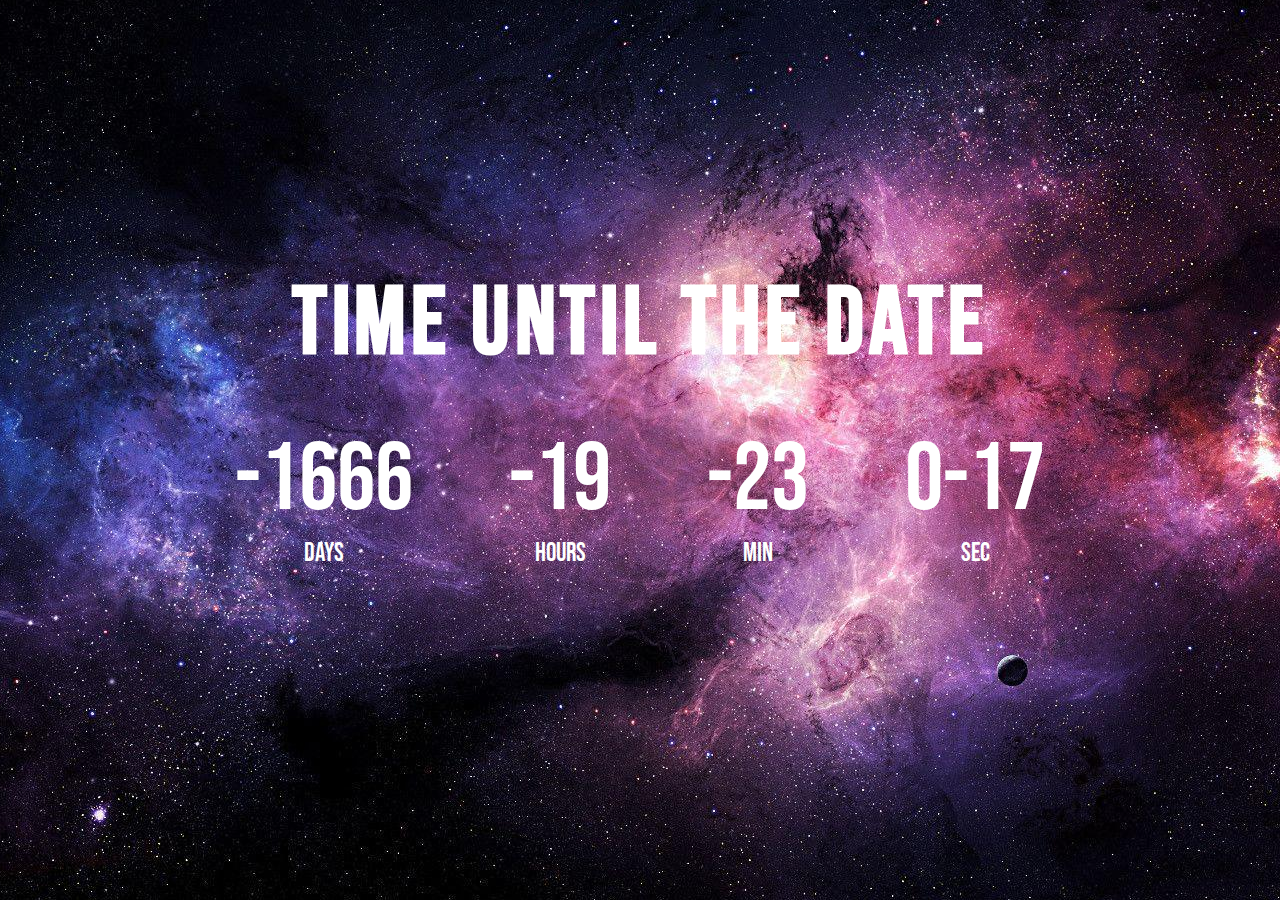
<file: Countdown/index.html>
<!DOCTYPE html>
<html>
    <head>

        <meta charset="UTF-8">
        <title>Countdown</title>
        <link rel="stylesheet" href="style.css"/>
        <script src="script.js" defer></script>

    </head>
    <body>


        <h1>Time until the date</h1>

        <div class="container">

            <div class="container-number">

                <p class="number" id="days">0</p>
                <span>Days</span>

            </div>
            
            <div class="container-number">

                <p class="number" id="hours">0</p>
                <span>Hours</span>

            </div>

            <div class="container-number">

                <p class="number" id="minutes">0</p>
                <span>Min</span>

            </div>
            
            <div class="container-number" >

                <p class="number" id="second">0</p>
                <span>Sec</span>

            </div>
        </div>

    </body>
</html>
</file>
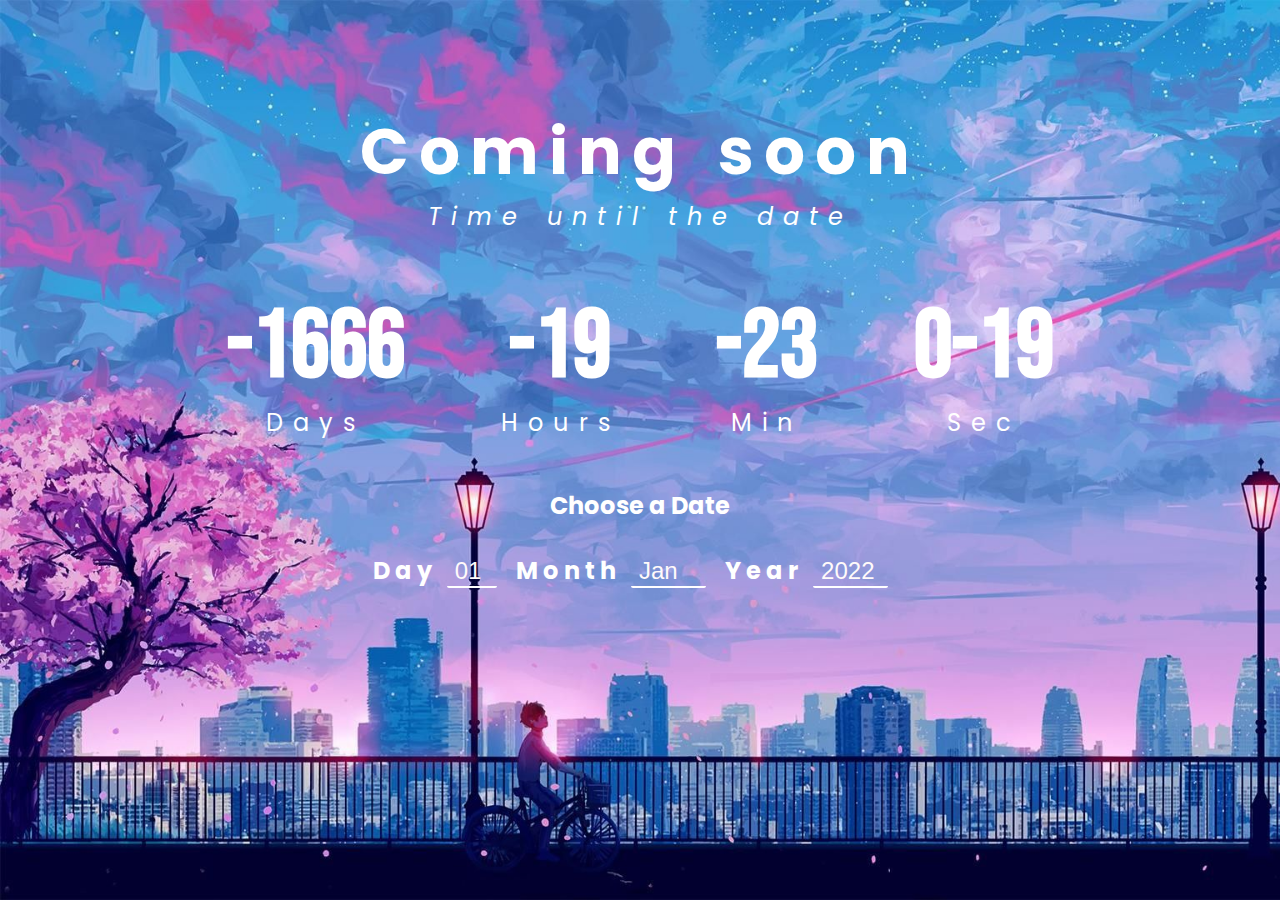
<file: Countdown/index2.html>
<!DOCTYPE html>
<html>
    <head>

        <meta charset="UTF-8">
        <title>Countdown</title>
        <link rel="stylesheet" href="estilo.css"/>
        <script src="script.js" defer></script>

    </head>
    <body>

        <div class="titulo">

            <p id="title">Coming soon</p>
            <div class="sub"><p id="sub-title">Time until the date</p></div>

        </div>

        <div class="main">
            
            <div class="container">

                <div class="container-number">

                    <p class="number" id="days">0</p>
                    <span>Days</span>

                </div>
            
                <div class="container-number">

                    <p class="number" id="hours">0</p>
                    <span>Hours</span>

                </div>

                <div class="container-number">

                    <p class="number" id="minutes">0</p>
                    <span>Min</span>

                </div>
            
                <div class="container-number" >

                    <p class="number" id="second">0</p>
                    <span>Sec</span>

                </div>

            </div>

            <p id="choose">Choose a Date</p>

            <div class="setDate">

                <p class="setItems">Day <input id="day" type="text" name="day" placeholder="01"></p>

                <p class="setItems">Month <input id="month" type="text" name="day" placeholder="Jan"></p>

                <p class="setItems">Year <input id="year" type="text" name="day" placeholder="2022"></p>

            </div>

        </div>

    </body>
</html>
</file>
<file: Countdown/style.css>
@import url(https://fonts.googleapis.com/css2?family=Bebas+Neue);
@import url(https://fonts.googleapis.com/css2?family=Poppins:wght@300&display=swap);

body {    
    background-image: url(img/back.jpg);
    background-size: auto;
    background-position: center;
    display: flex;
    flex-direction: column;
    align-items: center;
    justify-content: center;
    min-height: 100vh;
    margin: 0;
    font-family: "Bebas Neue";
    color: white;
}

.container {
    display: flex;
}

h1 {
    font-weight: normal;
    font-size: 6rem;
    margin-top: -4rem;
    font-weight: bold; 
    letter-spacing: 0.3rem;   
}

.number {
    margin: 0 3rem;
    font-size: 6rem;
}

.container-number {
    text-align: center;
    margin-top: -1.5rem;
}

span {
    font-size: 1.6rem;
}

.instruction {
    margin-top: -1rem;
    font-size: 2rem;
}

#data {
    border-radius: 0.35rem;
    border-color: none;
    height: 35px;
    width: 180px;
    border-style: none;
    align-items: center;
}

button {
    border-style: none;
    border-radius: 50%;
    height: 35px;
    width: 40px;
}

form {
    align-items: center;
}

#title {
    margin-top: -8rem;
}

.setDate {
    display: flex;
    margin-right: 80rem;
    margin-top: -8rem;
}
</file>
<file: Countdown/estilo.css>
@import url(https://fonts.googleapis.com/css2?family=Bebas+Neue);
@import url(https://fonts.googleapis.com/css2?family=Poppins:wght@300&display=swap);

body {    
    background-image: url(img/teste.jpg);
    background-size: cover;
    min-height: 100vh;
    margin: 0;
    padding: 0;
    font-family: "Poppins";
    color: white;
}

p {
    margin: 0;
}

.titulo {

    text-align: center;
    padding-top: 6.5rem;
}

#title {
    font-weight: bold;
    font-size: 4rem;
    word-spacing: 8px;
    letter-spacing: 10px;
}

#sub-title {
    font-style: italic;
    font-size: 1.5rem;
    word-spacing: 3px;
    letter-spacing: 10px;
}

.main {
    align-items: center;
    display: flex;
    flex-direction: column;
    align-items: center;
    justify-content: center;
}

.number {
    font-size: 6rem;
    font-family: "Bebas Neue";
    font-weight: bold;
}

.container {
    display: flex;
    padding-top: 3.5rem;
    text-align: center;
}

.container-number {
    margin: 0 3rem;
}

.container span {
    font-size: 1.5rem;
    letter-spacing: 10px;
}

.setDate {

    display: flex;
    padding-top: 1.5rem;
    font-size: 1.5rem;
    font-weight: bold;


}

input {

    background-color: transparent;
    border: 0;
    border-bottom: 2px solid white;
    padding-top: 10px;
    border-radius: 2px;
    outline: none;
    margin-right: 1.2rem;
    font-size: 1.5rem;
    color: white;
    padding-left: 0.5rem;
}

input::placeholder {
    color: snow;
}

.setItems {
    letter-spacing: 5px;

}

#choose {
    padding-top: 3rem;
    font-size: 1.5rem;
    font-weight: bold;

}

#day {
    width: 40px;
}

#month {
    width: 65px;
}

#year {
    width: 65px;
}
</file>
